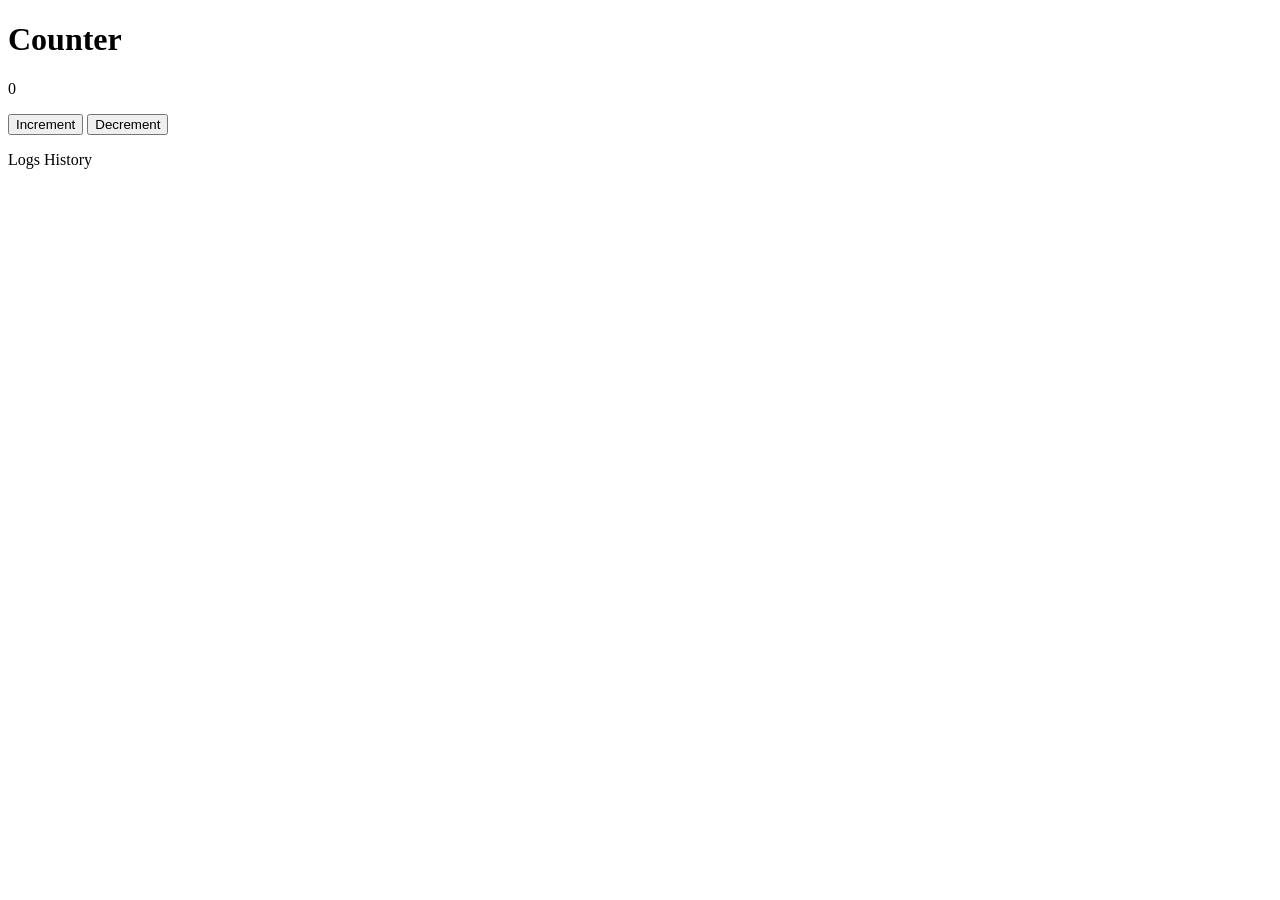
<file: index.html>
<!--  The doctype is a required preamble. In the mists of time, when HTML was young (around 1991/92), doctypes were meant to act as links to a set of rules that the HTML page had to follow to be considered good HTML, which could mean automatic error checking and other useful things. -->
<!doctype html>

<!--  The <html> element wraps all the content on the entire page and is sometimes known as the root element. It also includes the lang attribute, which sets the primary language of the document. -->
<html lang="en-US">
  <!-- 
    <head></head>: The <head> element acts as a container for all the stuff you want to include on the HTML page that isn't the content you are showing to your page's viewers. This includes things like keywords and a page description that you want to appear in search results, CSS to style the content, character set declarations, and more.
  -->
  <head>
    <!-- This element sets the character set your document should use to UTF-8, which includes most characters from the vast majority of written languages. Essentially, it can now handle any textual content you might put on it. There is no reason not to set this, and it can help avoid some problems later on. -->
    <meta charset="utf-8" />

    <!-- <meta name="viewport" content="width=device-width">: This viewport element ensures the page renders at the width of the browser viewport, preventing mobile browsers from rendering pages wider than the viewport and then shrinking them down.
    -->
    <meta name="viewport" content="width=device-width" />

    <!-- <title></title>: The <title> element sets the title of your page, which is the title that appears in the browser tab the page is loaded in. It is also used to describe the page when you bookmark/favorite it.
     -->
    <title>Counter</title>
    <!-- <link rel="icon" type="image/png" href="logo.png" /> -->

    <!-- <style>
      .counter-btn {
        color: red;
      }
    </style> -->
  </head>

  <!-- The <body> element contains all the content that you want to show to web users when they visit your page, whether that's text, images, videos, games, playable audio tracks, or whatever else. At the moment it only contains a single <img> element, but we'll add more content later on.
 -->

  <body>
    <h1>Counter</h1>
    <p id="COUNTER-VALUE">0</p>
    <button id="INCREMENT-BTN" class="counter-btn">Increment</button>
    <button id="DECREMENT-BTN" class="counter-btn">Decrement</button>
    <p>Logs History</p>
    <ol id="LOGS-HISTORY"></ol>

    <script>
      const COUNTER_VALUE = "counter";
      let counter = localStorage.getItem(COUNTER_VALUE) || 0;
      const counterValue = document.getElementById("COUNTER-VALUE");
      counterValue.textContent = counter;

      const incrementBtn = document.getElementById("INCREMENT-BTN");
      const decrementBtn = document.getElementById("DECREMENT-BTN");

      function log() {
        const logsHistory = document.getElementById("LOGS-HISTORY");
        logsHistory.innerHTML += `<li>Counter value changed to: ${counter}</li>`;
        localStorage.setItem(COUNTER_VALUE, counter);
      }

      function increment() {
        counter++;
        counterValue.textContent = counter;
        log();
        console.log(counter, counterValue.textContent);
      }

      function decrement() {
        counter--;
        counterValue.textContent = counter;
        log();
        console.log(counter, counterValue.textContent);
      }

      incrementBtn.addEventListener("click", increment);

      decrementBtn.addEventListener("click", decrement);

      document.addEventListener("keydown", (event) => {
        if (event.key === "ArrowUp" || event.key === "+") {
          increment();
        }

        if (event.key === "ArrowDown" || event.key === "-") {
          decrement();
        }
      });
    </script>
  </body>
</html>
</file>
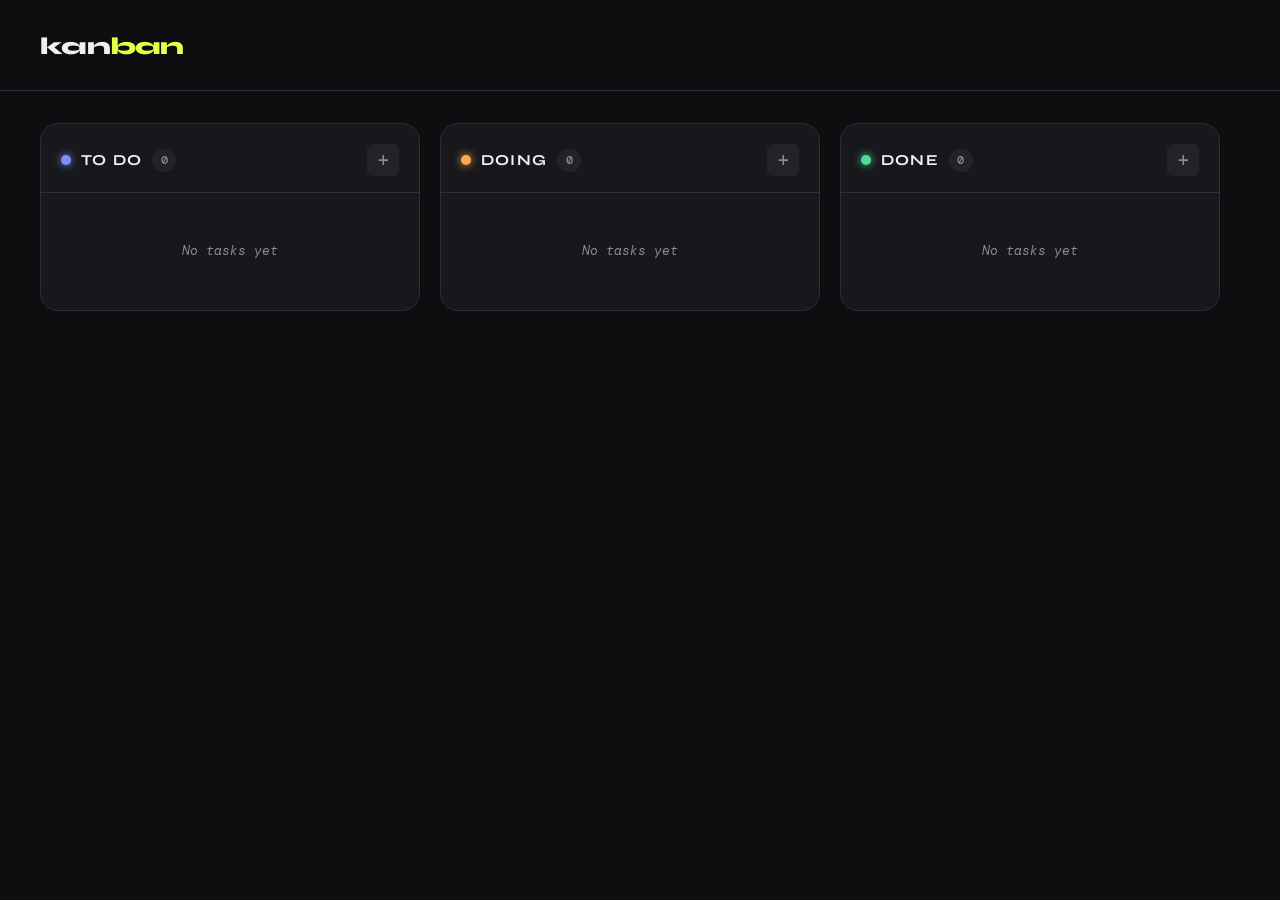
<file: kanban/index.html>
<!DOCTYPE html>
<html lang="en">
  <head>
    <meta charset="UTF-8" />
    <meta name="viewport" content="width=device-width, initial-scale=1.0" />
    <title>Kanban Board</title>

    <link rel="stylesheet" href="styles/base.css" />
    <link rel="stylesheet" href="pages/board/board.css" />
    <link rel="stylesheet" href="components/column/column.css" />
    <link rel="stylesheet" href="components/card/card.css" />
    <link rel="stylesheet" href="components/modal/modal.css" />
  </head>
  <body>
    <div class="board-page">
      <header class="board-page__header" role="banner">
        <span class="board-page__logo">kan<span>ban</span></span>
        <p class="visually-hidden">
          Use arrow keys on a focused card to move it between columns. Press Delete to remove, Enter or E to edit.
        </p>
      </header>
      <main class="board-page__main" id="BOARD" role="main" aria-label="Kanban board columns"></main>
    </div>

    <script type="module">
      import { Board } from './pages/board/board.js';
      const board = new Board();
      board.init();
    </script>
  </body>
</html>
</file>
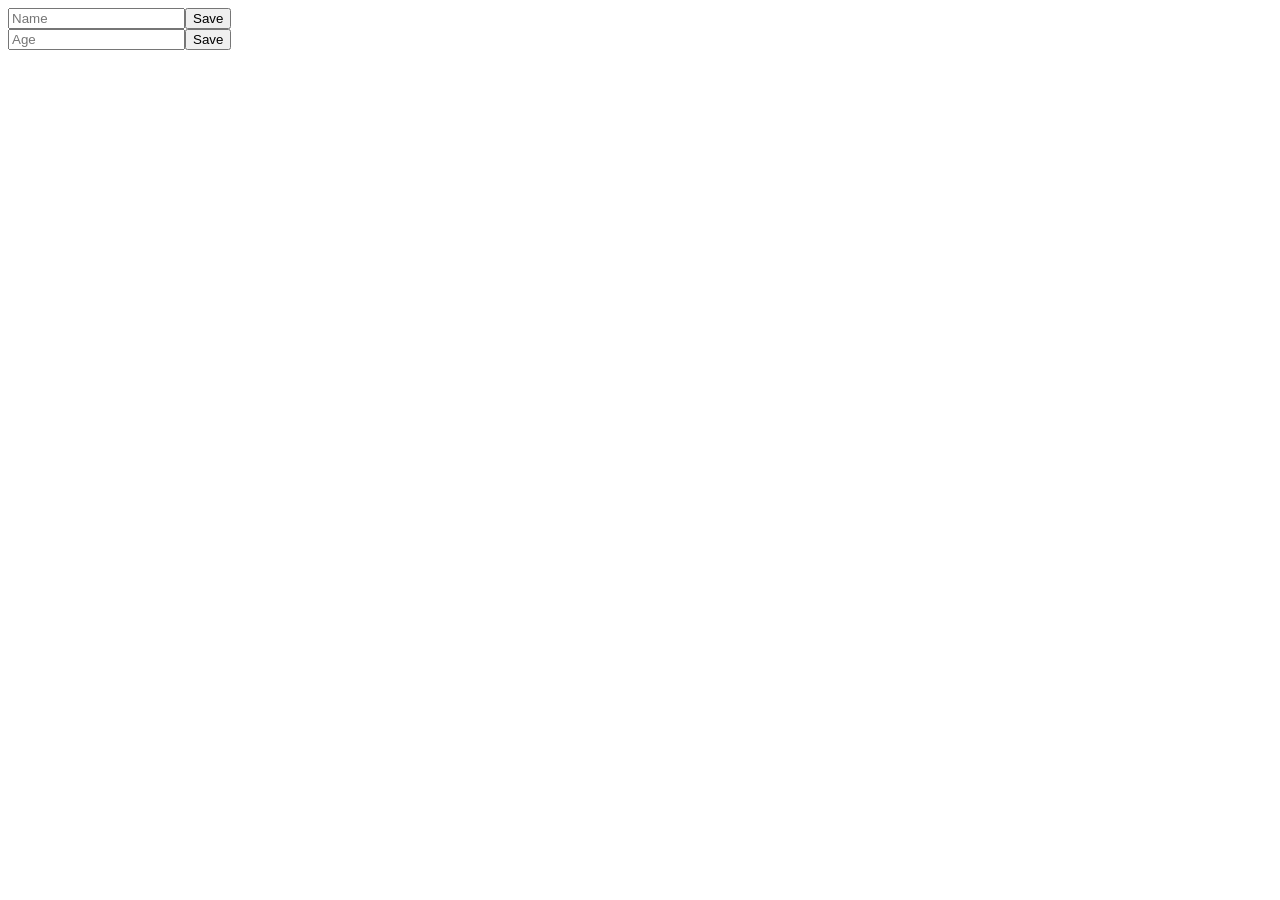
<file: demo.html>
<!doctype html>
<html>
  <body>
    <!-- Loading an external javascript file -->
    <!-- <script src="./js/browser.js">
        // This is ignored because there is src file.
      console.log("hello")
    </script> -->
    <!-- <script src="./js/data-types.js"></script> -->
    <!-- <script src="./js/operators.js"></script> -->
    <!-- <script src="./js/condition.js"></script> -->
    <!-- <script src="./js/objects.js"></script> -->
    <script src="./js/class.js"></script>
  </body>
</html>
</file>
<file: kanban/styles/base.css>
@import url('https://fonts.googleapis.com/css2?family=Syne:wght@400;600;700;800&family=DM+Mono:wght@300;400;500&display=swap');

:root {
  --color-bg: #0e0e10;
  --color-surface: #18181c;
  --color-surface-raised: #222228;
  --color-border: #2e2e38;
  --color-accent: #e8ff47;
  --color-accent-dim: rgba(232, 255, 71, 0.12);
  --color-text-primary: #f0f0f2;
  --color-text-secondary: #8888a0;
  --color-text-on-accent: #0e0e10;
  --color-danger: #ff4f6a;
  --color-danger-dim: rgba(255, 79, 106, 0.12);
  --color-todo: #7b8fff;
  --color-doing: #ffa84f;
  --color-done: #4fdb9a;
  --radius-sm: 6px;
  --radius-md: 12px;
  --radius-lg: 18px;
  --shadow-card: 0 4px 24px rgba(0,0,0,0.4);
  --shadow-modal: 0 8px 48px rgba(0,0,0,0.7);
  --transition-fast: 150ms ease;
  --transition-normal: 250ms ease;
}

*, *::before, *::after {
  box-sizing: border-box;
  margin: 0;
  padding: 0;
}

html {
  font-size: 16px;
  scroll-behavior: smooth;
}

body {
  font-family: 'DM Mono', monospace;
  background-color: var(--color-bg);
  color: var(--color-text-primary);
  min-height: 100vh;
  line-height: 1.6;
  overflow-x: hidden;
}

button {
  cursor: pointer;
  border: none;
  background: none;
  font-family: inherit;
  font-size: inherit;
}

input, textarea {
  font-family: inherit;
  font-size: inherit;
}

h1, h2, h3 {
  font-family: 'Syne', sans-serif;
}

:focus-visible {
  outline: 2px solid var(--color-accent);
  outline-offset: 2px;
  border-radius: var(--radius-sm);
}

.visually-hidden {
  position: absolute;
  width: 1px;
  height: 1px;
  overflow: hidden;
  clip: rect(0 0 0 0);
  white-space: nowrap;
}
</file>
<file: kanban/pages/board/board.css>
.board-page {
  min-height: 100vh;
  display: flex;
  flex-direction: column;
}

.board-page__header {
  display: flex;
  align-items: center;
  justify-content: space-between;
  padding: 28px 40px 24px;
  border-bottom: 1px solid var(--color-border);
  position: sticky;
  top: 0;
  background: var(--color-bg);
  z-index: 10;
}

.board-page__logo {
  font-family: 'Syne', sans-serif;
  font-size: 1.5rem;
  font-weight: 800;
  letter-spacing: -0.03em;
  color: var(--color-text-primary);
}

.board-page__logo span {
  color: var(--color-accent);
}

.board-page__main {
  flex: 1;
  display: flex;
  gap: 20px;
  padding: 32px 40px;
  overflow-x: auto;
  align-items: flex-start;
}

@media (max-width: 768px) {
  .board-page__header {
    padding: 20px 20px 16px;
  }

  .board-page__logo {
    font-size: 1.2rem;
  }

  .board-page__main {
    flex-direction: column;
    padding: 20px;
    gap: 16px;
    overflow-x: hidden;
  }
}
</file>
<file: kanban/components/column/column.css>
.column {
  flex: 1;
  min-width: 300px;
  max-width: 380px;
  background: var(--color-surface);
  border-radius: var(--radius-lg);
  border: 1px solid var(--color-border);
  display: flex;
  flex-direction: column;
  max-height: calc(100vh - 160px);
  transition: border-color var(--transition-fast);
}

.column--drag-over {
  border-color: var(--color-accent);
  background: var(--color-accent-dim);
}

.column__header {
  display: flex;
  align-items: center;
  justify-content: space-between;
  padding: 20px 20px 16px;
  border-bottom: 1px solid var(--color-border);
  flex-shrink: 0;
}

.column__title-group {
  display: flex;
  align-items: center;
  gap: 10px;
}

.column__indicator {
  width: 10px;
  height: 10px;
  border-radius: 50%;
  flex-shrink: 0;
}

.column--todo .column__indicator {
  background: var(--color-todo);
  box-shadow: 0 0 8px var(--color-todo);
}

.column--doing .column__indicator {
  background: var(--color-doing);
  box-shadow: 0 0 8px var(--color-doing);
}

.column--done .column__indicator {
  background: var(--color-done);
  box-shadow: 0 0 8px var(--color-done);
}

.column__title {
  font-family: 'Syne', sans-serif;
  font-size: 0.95rem;
  font-weight: 700;
  letter-spacing: 0.08em;
  text-transform: uppercase;
  color: var(--color-text-primary);
}

.column__count {
  font-size: 0.75rem;
  font-weight: 500;
  color: var(--color-text-secondary);
  background: var(--color-surface-raised);
  border-radius: 20px;
  padding: 2px 8px;
  min-width: 24px;
  text-align: center;
}

.column__add-btn {
  width: 32px;
  height: 32px;
  border-radius: var(--radius-sm);
  background: var(--color-surface-raised);
  color: var(--color-text-secondary);
  font-size: 1.3rem;
  display: flex;
  align-items: center;
  justify-content: center;
  transition: background var(--transition-fast), color var(--transition-fast);
  flex-shrink: 0;
}

.column__add-btn:hover,
.column__add-btn:focus-visible {
  background: var(--color-accent);
  color: var(--color-text-on-accent);
}

.column__task-list {
  flex: 1;
  overflow-y: auto;
  padding: 16px;
  display: flex;
  flex-direction: column;
  gap: 12px;
  list-style: none;
}

.column__task-list::-webkit-scrollbar {
  width: 4px;
}

.column__task-list::-webkit-scrollbar-track {
  background: transparent;
}

.column__task-list::-webkit-scrollbar-thumb {
  background: var(--color-border);
  border-radius: 4px;
}

.column__empty {
  text-align: center;
  color: var(--color-text-secondary);
  font-size: 0.8rem;
  padding: 32px 16px;
  font-style: italic;
}

@media (max-width: 768px) {
  .column {
    min-width: 100%;
    max-width: 100%;
    max-height: none;
  }

  .column__task-list {
    max-height: 400px;
  }
}
</file>
<file: kanban/components/card/card.css>
.card {
  background: var(--color-surface-raised);
  border: 1px solid var(--color-border);
  border-radius: var(--radius-md);
  padding: 14px 16px;
  cursor: grab;
  transition: border-color var(--transition-fast), transform var(--transition-fast), box-shadow var(--transition-fast);
  animation: card-in 200ms ease forwards;
}

@keyframes card-in {
  from {
    opacity: 0;
    transform: translateY(-6px);
  }
  to {
    opacity: 1;
    transform: translateY(0);
  }
}

.card:hover {
  border-color: var(--color-accent);
  box-shadow: var(--shadow-card);
  transform: translateY(-2px);
}

.card:focus-visible {
  outline: 2px solid var(--color-accent);
  outline-offset: 2px;
}

.card--dragging {
  opacity: 0.4;
  cursor: grabbing;
  transform: rotate(2deg) scale(1.02);
}

.card__title {
  font-family: 'Syne', sans-serif;
  font-size: 0.9rem;
  font-weight: 600;
  color: var(--color-text-primary);
  margin-bottom: 6px;
  word-break: break-word;
}

.card__description {
  font-size: 0.78rem;
  color: var(--color-text-secondary);
  line-height: 1.5;
  word-break: break-word;
}

.card__actions {
  display: flex;
  gap: 6px;
  margin-top: 12px;
  justify-content: flex-end;
}

.card__action-btn {
  font-size: 0.72rem;
  font-family: 'DM Mono', monospace;
  padding: 4px 10px;
  border-radius: var(--radius-sm);
  border: 1px solid var(--color-border);
  color: var(--color-text-secondary);
  background: transparent;
  transition: background var(--transition-fast), color var(--transition-fast), border-color var(--transition-fast);
  letter-spacing: 0.04em;
}

.card__action-btn--edit:hover,
.card__action-btn--edit:focus-visible {
  background: var(--color-accent-dim);
  color: var(--color-accent);
  border-color: var(--color-accent);
}

.card__action-btn--delete:hover,
.card__action-btn--delete:focus-visible {
  background: var(--color-danger-dim);
  color: var(--color-danger);
  border-color: var(--color-danger);
}

.card__move-group {
  display: flex;
  gap: 4px;
  margin-right: auto;
}

.card__action-btn--move {
  padding: 4px 8px;
}

.card__action-btn--move:hover,
.card__action-btn--move:focus-visible {
  background: var(--color-surface);
  color: var(--color-text-primary);
  border-color: var(--color-text-secondary);
}
</file>
<file: kanban/components/modal/modal.css>
.modal-overlay {
  position: fixed;
  inset: 0;
  background: rgba(0, 0, 0, 0.7);
  backdrop-filter: blur(4px);
  display: flex;
  align-items: center;
  justify-content: center;
  z-index: 100;
  padding: 20px;
  animation: overlay-in 200ms ease forwards;
}

@keyframes overlay-in {
  from { opacity: 0; }
  to { opacity: 1; }
}

.modal-overlay--hidden {
  display: none;
}

.modal {
  background: var(--color-surface);
  border: 1px solid var(--color-border);
  border-radius: var(--radius-lg);
  padding: 32px;
  width: 100%;
  max-width: 440px;
  box-shadow: var(--shadow-modal);
  animation: modal-in 200ms ease forwards;
}

@keyframes modal-in {
  from {
    opacity: 0;
    transform: translateY(12px) scale(0.98);
  }
  to {
    opacity: 1;
    transform: translateY(0) scale(1);
  }
}

.modal__title {
  font-size: 1.2rem;
  font-weight: 700;
  margin-bottom: 24px;
  color: var(--color-text-primary);
}

.modal__field {
  display: flex;
  flex-direction: column;
  gap: 6px;
  margin-bottom: 18px;
}

.modal__label {
  font-size: 0.75rem;
  font-weight: 500;
  letter-spacing: 0.08em;
  text-transform: uppercase;
  color: var(--color-text-secondary);
}

.modal__input,
.modal__textarea,
.modal__select {
  background: var(--color-surface-raised);
  border: 1px solid var(--color-border);
  border-radius: var(--radius-sm);
  color: var(--color-text-primary);
  padding: 10px 12px;
  width: 100%;
  transition: border-color var(--transition-fast);
}

.modal__input:focus,
.modal__textarea:focus,
.modal__select:focus {
  outline: none;
  border-color: var(--color-accent);
}

.modal__textarea {
  resize: vertical;
  min-height: 90px;
}

.modal__select option {
  background: var(--color-surface-raised);
}

.modal__actions {
  display: flex;
  gap: 10px;
  justify-content: flex-end;
  margin-top: 24px;
}

.modal__btn {
  padding: 10px 20px;
  border-radius: var(--radius-sm);
  font-weight: 500;
  font-size: 0.85rem;
  letter-spacing: 0.04em;
  transition: background var(--transition-fast), color var(--transition-fast);
}

.modal__btn--cancel {
  background: var(--color-surface-raised);
  color: var(--color-text-secondary);
  border: 1px solid var(--color-border);
}

.modal__btn--cancel:hover,
.modal__btn--cancel:focus-visible {
  color: var(--color-text-primary);
  border-color: var(--color-text-secondary);
}

.modal__btn--submit {
  background: var(--color-accent);
  color: var(--color-text-on-accent);
  font-family: 'Syne', sans-serif;
  font-weight: 700;
}

.modal__btn--submit:hover,
.modal__btn--submit:focus-visible {
  background: #d4e83e;
}

@media (max-width: 480px) {
  .modal {
    padding: 24px 20px;
  }
}
</file>
